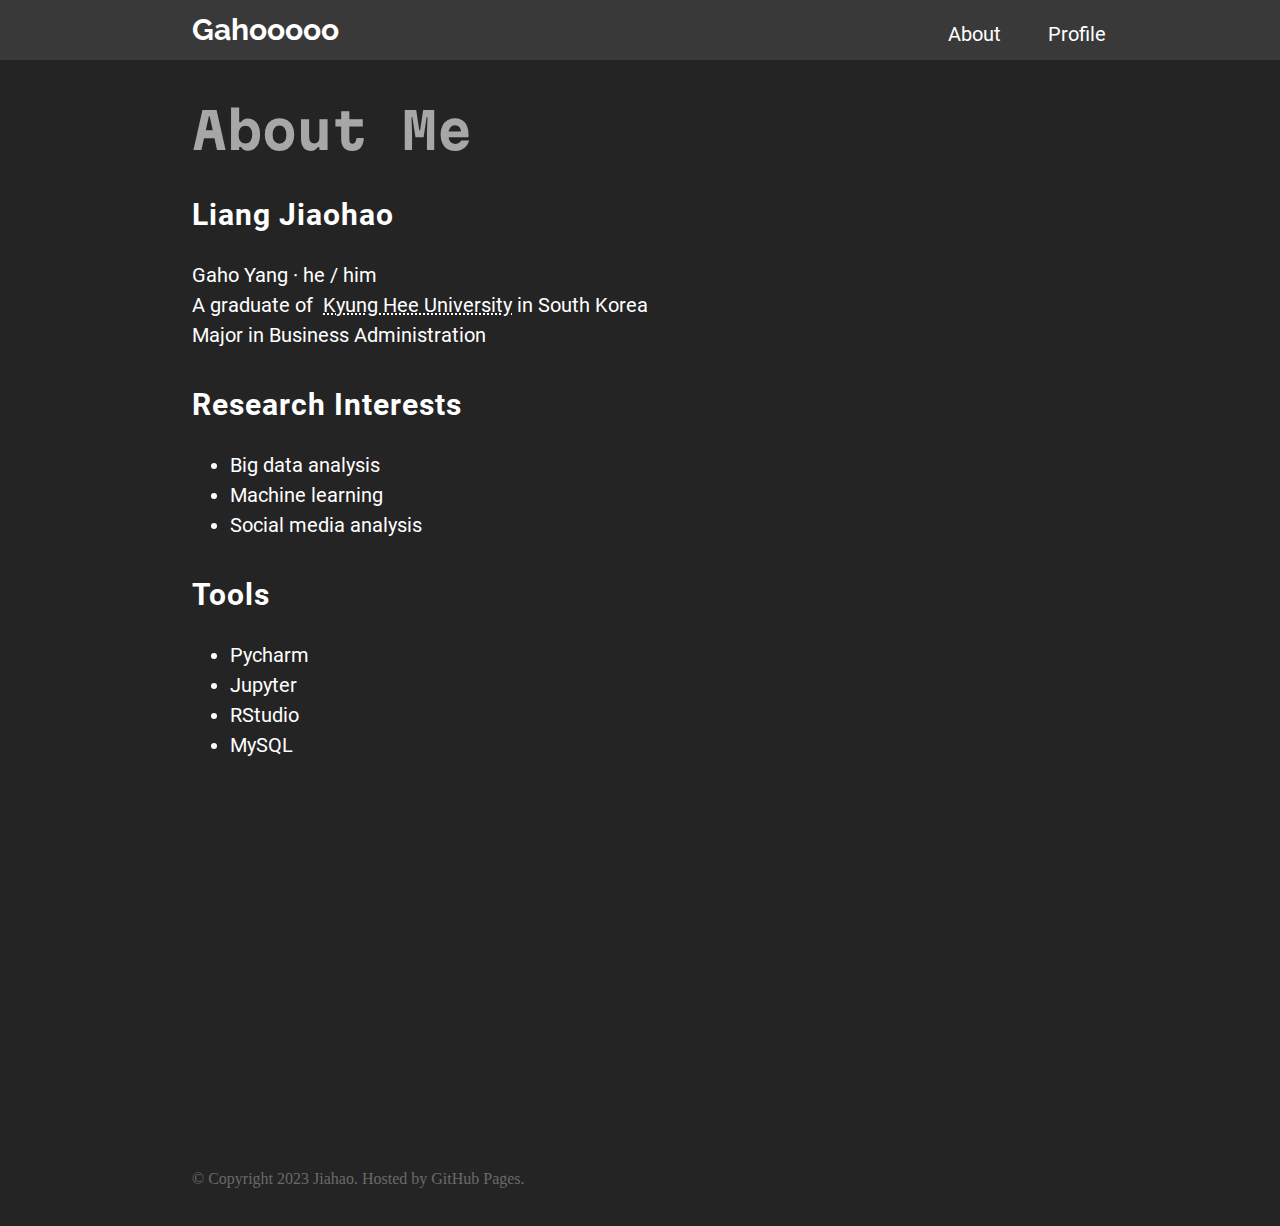
<file: about.html>
<!DOCTYPE html>
<html lang="en">
<head>
    <meta charset="UTF-8">
    <meta name="viewport" content="width=device-width, initial-scale=1.0">
    <title>Document</title>
    <link rel="stylesheet" href="./abostyle.css">
</head>
<body>
    <div class="top-bar">
        <a class="top-bar-logo" href="./index.html">Gahooooo</a>
        <a class="top-bar-about" href="./about.html">About</a>
        <a class="top-bar-pf" href="./profile.html">Profile</a>
    </div>
    <div class="about">
    <div class="title">
        About Me
    </div>
    <div class="self-title">
        <strong>Liang Jiaohao</strong>
    </div>
    <div class="self-text">
        Gaho Yang · he / him<br>A graduate of&nbsp;&nbsp;<a href="https://khu.ac.kr/">Kyung Hee University</a> in South Korea 
        <br>Major in Business Administration
    </div>
    <div class="self-title2">
        <strong>Research Interests</strong>
    </div>
    <div class="self-text2">
        <ul>
            <li>Big data analysis</li>
            <li>Machine learning</li>
            <li>Social media analysis</li>
        </ul>
    </div>
    <div class="self-title3">
        <strong>Tools</strong>
    </div>
    <div class="self-text3">
        <ul>
            <li>Pycharm</li>
            <li>Jupyter</li>
            <li>RStudio</li>
            <li>MySQL</li>
        </ul>
    </div>
    </div>
    <footer>
        © Copyright 2023 Jiahao. Hosted by <a href="https://pages.github.com/">GitHub Pages</a>.</footer><br>
</body> 
</html>
</file>
<file: abostyle.css>
@font-face {
    font-family: 'korreg';
    src: url('./fonts/NotoSerifSC-Regular.otf'); 
}

@font-face {
    font-family: 'typingfont';
    src: url('./fonts/MartianMono-Regular.ttf'); 
}

@font-face {
    font-family: 'cnreg';
    src: url('./fonts/NanumMyeongjo-Regular.ttf'); 
}

@font-face {
    font-family: 'cnbol';
    src: url('./fonts/NotoSerifSC-Bold.otf'); 
}

@font-face {
    font-family: 'topbar';
    src: url('./fonts/Raleway-Bold.ttf'); 
}

@font-face {
    font-family: 'robotoreg';
    src: url('./fonts/Roboto-Regular.ttf'); 
}

@font-face {
    font-family: 'robotobol';
    src: url('./fonts/Roboto-Bold.ttf'); 
}

@font-face {
    font-family: 'typingbold';
    src: url('./fonts/MartianMono-Bold.ttf'); 
}

@font-face {
    font-family: 'cnlishu';
    src: url('./AaWeiYangGongCi-2.ttf'); 
}

@font-face {
    font-family: 'navtitle';
    src: url('./fonts/Raleway-Regular.ttf'); 
}

@font-face {
    font-family: 'navdesc';
    src: url('./fonts/Raleway-Regular.ttf'); 
}


* {
    margin: 0;
    padding: 0;
    box-sizing: border-box;
  }

body {
    background-color: #242424;
    overflow-x: hidden;
    overflow-y: auto;
}

.top-bar {
    font-family: 'topbar';
    font-size: 30px;
    position: fixed;
    width: 100%;
    height: 60px;
    background-color: #393939;
    z-index: 100;
    padding-top: 12px;
    margin-right: 10px;
  }

.top-bar a {
    color: white;
    text-decoration: none;
    margin-left: 15%;
    margin-right: 10px;
}

.top-bar-about {
    font-family: 'robotoreg';
    font-size: 20px;
    position: absolute;
    fill: white;
    width: 30px;
    top: 22px;
    right: 15%;
    padding-right: 130px;
}

.top-bar-pf {
    font-family: 'robotoreg';
    font-size: 20px;
    position: absolute;
    fill: white;
    width: 30px;
    top: 22px;
    right: 15%;
}

.title {
    color: #a7a7a7;
    position: relative;
    top: 100px;
    left: 15%;
    font-family: 'typingbold';
    font-size: 50px;
}

.self-title {
    color: #ffffff;
    position: relative;
    margin-top: 130px;
    left: 15%;
    font-family: 'robotobol';
    font-size: 30px;
    line-height: 50px;
    letter-spacing: 1px;
}

.self-text {
    color: #ffffff;
    position: relative;
    margin-top: 20px;
    left: 15%;
    font-family: 'robotoreg';
    font-size: 20px;
    line-height: 30px;
}

.self-text a {
    color: #ffffff;
    text-decoration-style: dotted;
}

.self-title2 {
    color: #ffffff;
    position: relative;
    margin-top: 30px;
    left: 15%;
    font-family: 'robotobol';
    font-size: 30px;
    line-height: 50px;
    letter-spacing: 1px;
}

.self-text2 {
    color: #ffffff;
    position: relative;
    margin-top: 20px;
    left: 18%;
    font-family: 'robotoreg';
    font-size: 20px;
    line-height: 30px;
}

.self-title3 {
    color: #ffffff;
    position: relative;
    margin-top: 30px;
    left: 15%;
    font-family: 'robotobol';
    font-size: 30px;
    line-height: 50px;
    letter-spacing: 1px;
}

.self-text3 {
    color: #ffffff;
    position: relative;
    margin-top: 20px;
    left: 18%;
    font-family: 'robotoreg';
    font-size: 20px;
    line-height: 30px;
}

footer a {
    color: rgb(106, 106, 106);
    text-decoration: none;
}

footer a:hover {
    color: rgb(255, 255, 255);
}

footer {
    color: rgb(106, 106, 106);
    position: absolute;
    top: 130%;
    padding-bottom: 3%;
    left: 15%;
}
</file>
